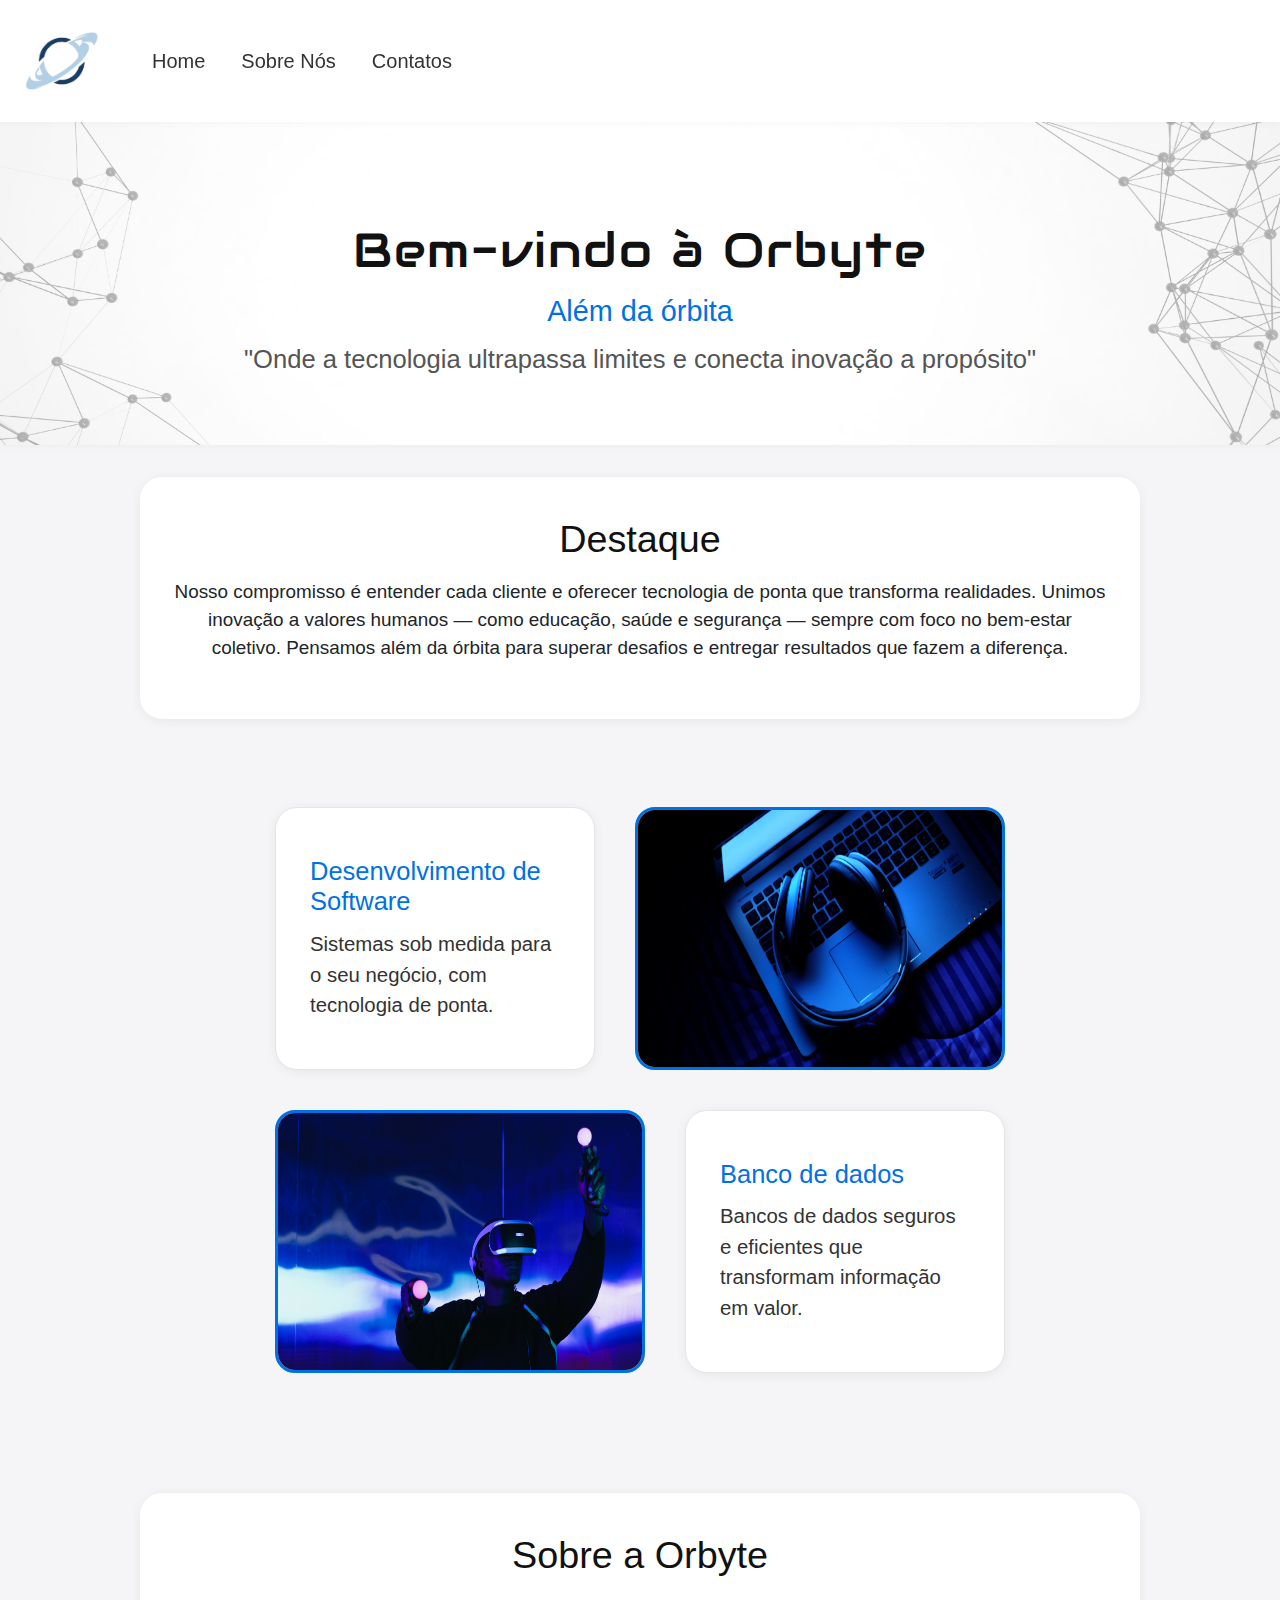
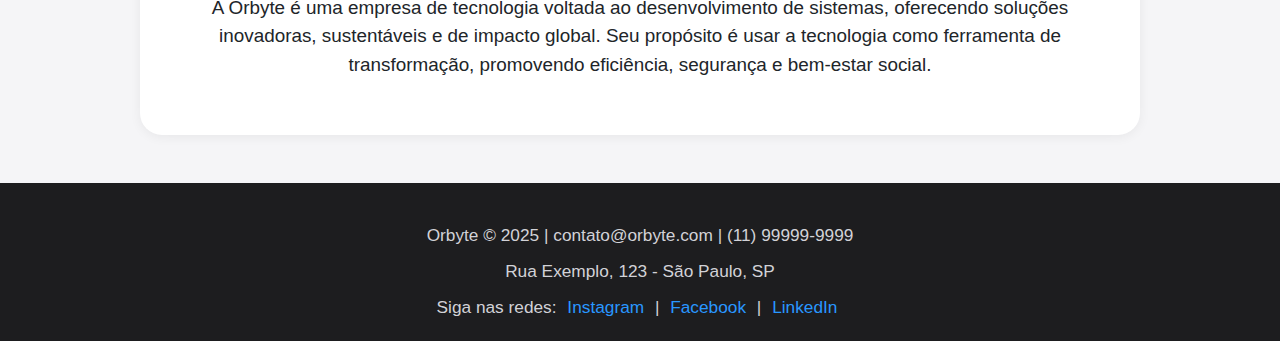
<file: index.html>
<!DOCTYPE html>
<html lang="pt-br">
<head>
    <meta charset="UTF-8">
    <meta name="viewport" content="width=device-width, initial-scale=1.0">
    <title>Orbyte</title>
    <link href="https://cdn.jsdelivr.net/npm/bootstrap@5.3.8/dist/css/bootstrap.min.css" rel="stylesheet">
    <link href="https://fonts.googleapis.com/css2?family=Audiowide&display=swap" rel="stylesheet">
    <link rel="stylesheet" href="./css/index.css">
</head>
<body>
    <header>
        <nav class="navbar">
            <div class="container-nav">
                <a class="navbar-brand" href="#">
                    <img src="./img/logotitulo.png" alt="Orbyte (Logo)" class="nav-logo">
                </a>
                <div class="nav-links">
                    <a class="nav-link" href="#">Home</a>
                    <a class="nav-link" href="#">Sobre Nós</a>
                    <a class="nav-link" href="#">Contatos</a>
                </div>
            </div>
        </nav>
    </header>

    <section class="hero">
        <div class="hero-content">
            <h1 class="logo audiowide-regular">Bem-vindo à Orbyte</h1>
            <h5 class="card-title">Além da órbita</h5>
            <p>"Onde a tecnologia ultrapassa limites e conecta inovação a propósito"</p>
        </div>
    </section>

    <main>
        <section class="highlight">
            <h2>Destaque</h2>
            <p>Nosso compromisso é entender cada cliente e oferecer tecnologia de ponta que transforma realidades.
            Unimos inovação a valores humanos — como educação, saúde e segurança — 
            sempre com foco no bem-estar coletivo. Pensamos além da órbita para superar desafios e 
            entregar resultados que fazem a diferença.</p>
        </section>

        <section class="section_cards">
            <div class="card card1">
                <div class="card-body">
                    <h5 class="card-title">Desenvolvimento de Software</h5>
                    <p class="card-text">
                        Sistemas sob medida para o seu negócio, com tecnologia de ponta.
                    </p>
                </div>
            </div>
            <img src="./img/1.png" alt="Imagem 1" style="width: 370px;">
            <img src="./img/2.png" alt="Imagem 2" style="width: 370px;">
            <div class="card card2">
                <div class="card-body">
                    <h5 class="card-title">Banco de dados</h5>
                    <p class="card-text">
                        Bancos de dados seguros e eficientes que transformam informação em valor.
                    </p>
                </div>
            </div>
        </section>

        <section class="info">
            <h2>Sobre a Orbyte</h2>
            <p>
            A Orbyte é uma empresa de tecnologia voltada ao desenvolvimento de sistemas, oferecendo soluções inovadoras,
            sustentáveis e de impacto global. Seu propósito é usar a tecnologia como ferramenta de transformação,
            promovendo eficiência, segurança e bem-estar social.
            </p>
        </section>
    </main>

    <footer>
        <div class="footer-content">
            <div>
                <span>Orbyte © 2025</span> | 
                <span>contato@orbyte.com</span> | 
                <span>(11) 99999-9999</span>
            </div>
            <div>
                Rua Exemplo, 123 - São Paulo, SP
            </div>
            <div class="footer-social">
                Siga nas redes:
                <a href="#">Instagram</a> |
                <a href="#">Facebook</a> |
                <a href="#">LinkedIn</a>
            </div>
        </div>
    </footer>
</body>
</html>
</file>
<file: css/index.css>
* {
    margin: 0;
    padding: 0;
    box-sizing: border-box;
}

body {
    background: #f5f5f7;
    min-height: 100vh;
    display: flex;
    flex-direction: column;
    font-family: -apple-system, BlinkMacSystemFont, 'Segoe UI', Arial, sans-serif;
}

header {
    width: 100%;
    background: #fff;
    box-shadow: 0 1px 8px rgba(0,0,0,0.04);
    position: sticky;
    top: 0;
    z-index: 100;
}

aside {
    display: flex;
    justify-content: center;
    align-items: center;
    margin: 32px 0;
}

aside img {
    max-width: 320px;
    width: 100%;
    height: auto;
    border-radius: 24px;
    box-shadow: 0 2px 16px rgba(0,0,0,0.10);
}

.navbar {
    width: 100%;
    padding: 0;
    margin: 0;
}

.container-nav {
    display: flex;
    align-items: center;
    justify-content: flex-start; 
    gap: 36px;
    margin: 0 20px;
    padding: 16px 0;
    max-width: 1000px;
}

.logo {
    font-family: "Audiowide", sans-serif;
    color: #111;
    font-size: 2.4em;
    letter-spacing: 2px;
}

.nav-links {
    display: flex;
    align-items: center;
    justify-content: flex-start;
    gap: 36px;
    font-size: 20px;
}

.nav-link {
    display: flex;
    text-decoration: none;
    color: #333;
    font-weight: 500;
    font-size: 1em;
    transition: color 0.2s;
    border-radius: 4px;
}

.nav-link:hover {
    color: #0071e3;
    background: #e5e5e7;
    padding: 15px 0 15px 0;
}

.nav-logo {
    max-width: auto;
    height: 80px;
}

.hero {
    background-image: url('../img/Design\ sem\ nome\ \(2\).png');
    background-size: cover;
    background-position: center;
    padding: 100px 0 50px 0;
    text-align: center;
    box-shadow: 0 2px 8px rgba(0,0,0,0.03);
}

.hero-content h1 {
    font-size: 3em;
    color: #111;
    margin-bottom: 14px;
}

.hero-content h5 {
    color: #0071e3;
    font-size: 1.8em;
    margin-bottom: 12px;
}

.hero-content p {
    color: #555;
    font-size: 1.6em;
}

main {
    flex: 1;
    display: flex;
    flex-direction: column;
    align-items: center;
    width: 100%;
    gap: 2.5rem;
    margin: 0 auto;
}

.highlight, .info {
    background: #fff;
    border-radius: 22px;
    box-shadow: 0 2px 12px rgba(0,0,0,0.06);
    padding: 40px 32px;
    max-width: 1000px;
    width: 97%;
    margin: 32px 0 0 0;
    text-align: center;
    font-size: 1.18em;
}

.highlight h2, .info h2 {
    color: #111;
    margin-bottom: 16px;
    font-size: 2em;
}

.card1, .card2 {
    background-color: #fff;
    border: 1px solid #e5e5e7;
    border-radius: 22px;
    flex: 1 1 280px; /* Permite que os cards cresçam igualmente */
    max-width: 320px;
    min-width: 260px;
    display: flex;
    flex-direction: column;
    justify-content: center;
    box-shadow: 0 2px 12px rgba(0,0,0,0.06);
    padding: 32px 18px;
    font-size: 1.18em;
}


.card-title {
    color: #0071e3;
    font-size: 1.35em;
    margin-bottom: 12px;
}

.card-text {
    color: #333;
    font-size: 1.08em;
}

.section_cards {
    display: flex;
    flex-wrap: wrap;
    justify-content: center;
    align-items: stretch;
    gap: 40px;
    padding: 48px 0;
    border-radius: 22px;
    background-color: #f5f5f7;
    width: 97%;
    max-width: 1000px;
    margin: 0 auto;
}

.section_cards img {
    border: 3px solid #0071e3;
    border-radius: 20px;
}

footer {
    width: 100%;
    background: #1d1d1f;
    color: #d2d2d7;
    padding: 40px 0 20px 0;
    font-size: 1.08em;
    margin-top: 48px;
}

.footer-content {
    max-width: 1000px;
    margin: 0 auto;
    text-align: center;
    display: flex;
    flex-direction: column;
    gap: 10px;
}

.footer-social a {
    color: #2997ff;
    text-decoration: none;
    margin: 0 6px;
    transition: color 0.2s;
}

.footer-social a:hover {
    color: #fff;
    text-decoration: underline;
}

/* Responsividade */
@media (max-width: 1100px) {
    .container-nav,
    .footer-content,
    .highlight, .info, .section_cards {
        max-width: 98vw;
    }
    .card1, .card2 {
        min-width: 200px;
        width: 40%;
    }
    .section_cards img {
        max-width: 35%;
        min-width: 120px;
    }
}

@media (max-width: 900px) {
    .container-nav {
        padding: 12px 10px;
    }
    .section_cards {
        gap: 18px;
        padding: 32px 0;
    }
    .card1, .card2 {
        min-width: 180px;
        max-width: 95vw;
        flex: 1 1 220px;
        padding: 20px 10px;
        font-size: 1em;
    }
    .section_cards img {
        max-width: 160px;
        min-width: 80px;
    }
    aside img {
        max-width: 70vw;
    }
}

@media (max-width: 700px) {
    .container-nav {
        flex-direction: column;
        align-items: flex-start;
        gap: 10px;
    }
    .nav-links {
        gap: 14px;
    }
    .hero-content h2 {
        font-size: 1.5em;
    }
    .highlight, .info, .section_cards {
        padding: 14px 4px;
        width: 99%;
    }
    .section_cards {
        flex-direction: column;
        gap: 14px;
    }
    .card1, .card2 {
        width: 95%;
        min-width: unset;
        margin: 0 auto;
        padding: 14px 6px;
        font-size: 1em;
        border-radius: 15px;
    }
    .section_cards img {
        max-width: 95vw;
        min-width: 80px;
    }
    aside img {
        max-width: 95vw;
    }
}

@media (max-width: 700px) {
    .section_cards {
        flex-direction: column;
        align-items: center;
        gap: 14px;
    }
    .card1, .card2 {
        width: 95%;
        min-width: unset;
        max-width: 98vw;
        margin: 0 auto;
        padding: 14px 6px;
        font-size: 1em;
        border-radius: 15px;
    }
    .section_cards img {
        max-width: 95vw;
        min-width: 60px;
        margin: 0 auto;
    }
}

@media (max-width: 500px) {
    .logo {
        font-size: 1.2em;
    }
    .footer-content {
        font-size: 0.95em;
        padding: 0 4px;
    }
}
</file>
